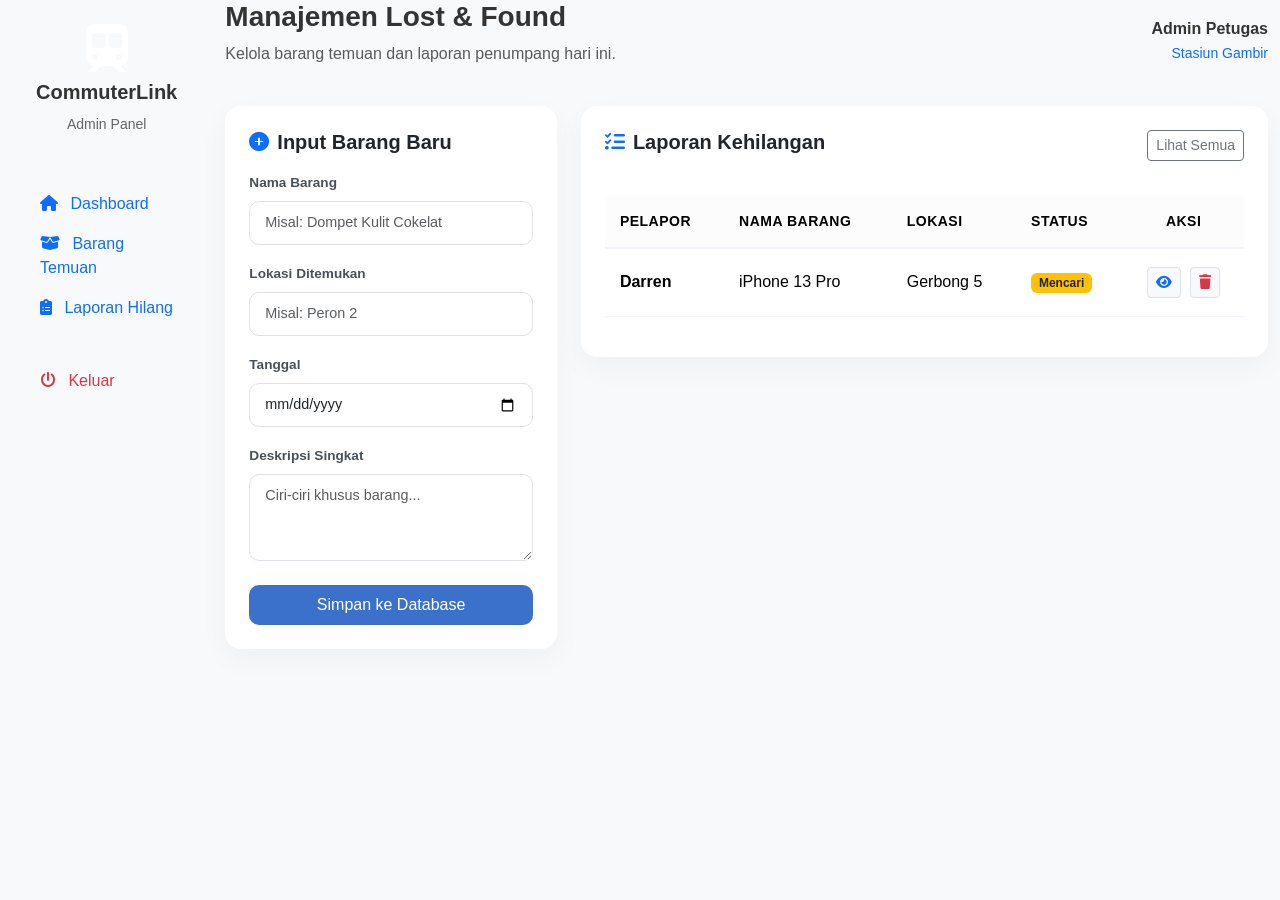
<file: Tugas UTS PEWEB/admin.html>
<!DOCTYPE html>
<html lang="id">

<head>
    <meta charset="UTF-8">
    <meta name="viewport" content="width=device-width, initial-scale=1.0">
    <title>Dashboard Admin - Lost & Found KRL</title>

    <link href="https://cdn.jsdelivr.net/npm/bootstrap@5.3.0/dist/css/bootstrap.min.css" rel="stylesheet">
    <link rel="stylesheet" href="https://cdnjs.cloudflare.com/ajax/libs/font-awesome/6.0.0/css/all.min.css">

    <link rel="stylesheet" href="desain/admin.css">
</head>

<body>

    <div class="container-fluid">
        <div class="row">
            <div class="col-md-2 d-none d-md-block sidebar p-4 position-fixed">
                <div class="text-center mb-5">
                    <i class="fa-solid fa-train-subway fa-3x mb-2 text-white"></i>
                    <h5 class="fw-bold">CommuterLink</h5>
                    <small class="opacity-75">Admin Panel</small>
                </div>
                <ul class="nav flex-column">
                    <li class="nav-item">
                        <a class="nav-link active" href="#"><i class="fa-solid fa-house me-2"></i> Dashboard</a>
                    </li>
                    <li class="nav-item">
                        <a class="nav-link" href="#"><i class="fa-solid fa-box-open me-2"></i> Barang Temuan</a>
                    </li>
                    <li class="nav-item">
                        <a class="nav-link" href="#"><i class="fa-solid fa-clipboard-list me-2"></i> Laporan Hilang</a>
                    </li>
                    <hr class="text-white-50">
                    <li class="nav-item">
                        <a class="nav-link text-danger" href="#"><i class="fa-solid fa-power-off me-2"></i> Keluar</a>
                    </li>
                </ul>
            </div>

            <div class="col-md-10 offset-md-2 main-content">
                <div class="d-flex justify-content-between align-items-center mb-4">
                    <div>
                        <h3 class="fw-bold">Manajemen Lost & Found</h3>
                        <p class="text-muted">Kelola barang temuan dan laporan penumpang hari ini.</p>
                    </div>
                    <div class="text-end">
                        <span class="fw-bold d-block">Admin Petugas</span>
                        <small class="text-primary">Stasiun Gambir</small>
                    </div>
                </div>

                <div class="row">
                    <div class="col-lg-4 mb-4">
                        <div class="card p-4">
                            <h5 class="fw-bold mb-3"><i class="fa-solid fa-plus-circle text-primary me-2"></i>Input
                                Barang Baru</h5>
                            <form action="proses_input.php" method="POST">
                                <div class="mb-3">
                                    <label class="form-label small fw-bold">Nama Barang</label>
                                    <input type="text" name="nama_barang" class="form-control"
                                        placeholder="Misal: Dompet Kulit Cokelat">
                                </div>
                                <div class="mb-3">
                                    <label class="form-label small fw-bold">Lokasi Ditemukan</label>
                                    <input type="text" name="lokasi" class="form-control" placeholder="Misal: Peron 2">
                                </div>
                                <div class="mb-3">
                                    <label class="form-label small fw-bold">Tanggal</label>
                                    <input type="date" name="tanggal" class="form-control">
                                </div>
                                <div class="mb-3">
                                    <label class="form-label small fw-bold">Deskripsi Singkat</label>
                                    <textarea name="deskripsi" class="form-control" rows="3"
                                        placeholder="Ciri-ciri khusus barang..."></textarea>
                                </div>
                                <button type="submit" class="btn btn-primary w-100 py-2 mt-2">Simpan ke
                                    Database</button>
                            </form>
                        </div>
                    </div>

                    <div class="col-lg-8 mb-4">
                        <div class="card p-4">
                            <div class="d-flex justify-content-between align-items-center mb-4">
                                <h5 class="fw-bold"><i class="fa-solid fa-list-check text-primary me-2"></i>Laporan
                                    Kehilangan</h5>
                                <button class="btn btn-sm btn-outline-secondary">Lihat Semua</button>
                            </div>
                            <div class="table-responsive">
                                <table class="table align-middle">
                                    <thead>
                                        <tr class="small text-muted text-uppercase">
                                            <th>Pelapor</th>
                                            <th>Nama Barang</th>
                                            <th>Lokasi</th>
                                            <th>Status</th>
                                            <th class="text-center">Aksi</th>
                                        </tr>
                                    </thead>
                                    <tbody>
                                        <tr>
                                            <td><strong>Darren</strong></td>
                                            <td>iPhone 13 Pro</td>
                                            <td>Gerbong 5</td>
                                            <td><span class="badge bg-warning text-dark status-badge">Mencari</span>
                                            </td>
                                            <td class="text-center">
                                                <button class="btn btn-sm btn-light border text-primary me-1"><i
                                                        class="fa-solid fa-eye"></i></button>
                                                <button class="btn btn-sm btn-light border text-danger"><i
                                                        class="fa-solid fa-trash"></i></button>
                                            </td>
                                        </tr>
                                    </tbody>
                                </table>
                            </div>
                        </div>
                    </div>
                </div>
            </div>
        </div>
    </div>

    <script src="https://cdn.jsdelivr.net/npm/bootstrap@5.3.0/dist/js/bootstrap.bundle.min.js"></script>
</body>

</html>
</file>
<file: Tugas UTS PEWEB/desain/admin.css>
:root {
  --primary-blue: #3b71ca;
  --dark-blue: #2a5298;
  --bg-light: #f8f9fa;
}

body {
  background-color: var(--bg-light);
  font-family: "Segoe UI", Roboto, Helvetica, Arial, sans-serif;
  color: #333;
}

.main-content-area {
  margin-left: 260px;
  padding: 40px;
  min-height: 100vh;
}

.card {
  border: none;
  border-radius: 16px;
  box-shadow: 0 10px 30px rgba(0, 0, 0, 0.04);
  background-color: #ffffff;
  margin-bottom: 24px;
}

.form-label {
  font-weight: 600;
  font-size: 0.85rem;
  color: #495057;
  margin-bottom: 8px;
}

.form-control,
.form-select {
  border: 1px solid #dee2e6;
  border-radius: 10px;
  padding: 10px 15px;
  font-size: 0.9rem;
}

.form-control:focus {
  border-color: var(--primary-blue);
  box-shadow: 0 0 0 0.25 margin-left;
}

.table {
  margin-top: 10px;
}

.table thead th {
  background-color: #fcfcfc;
  border-bottom: 2px solid #f1f4f9;
  padding: 15px;
  letter-spacing: 0.5px;
}

.table tbody td {
  padding: 18px 15px;
  border-bottom: 1px solid #f1f4f9;
}

/* Tombol */
.btn-primary {
  background-color: var(--primary-blue);
  border: none;
  border-radius: 10px;
  transition: all 0.3s ease;
}

.btn-primary:hover {
  background-color: var(--dark-blue);
  transform: translateY(-2px);
  box-shadow: 0 5px 15px rgba(59, 113, 202, 0.3);
}

/* Status Dropdown */
.form-select-sm {
  font-size: 0.8rem;
  font-weight: 500;
}
</file>
